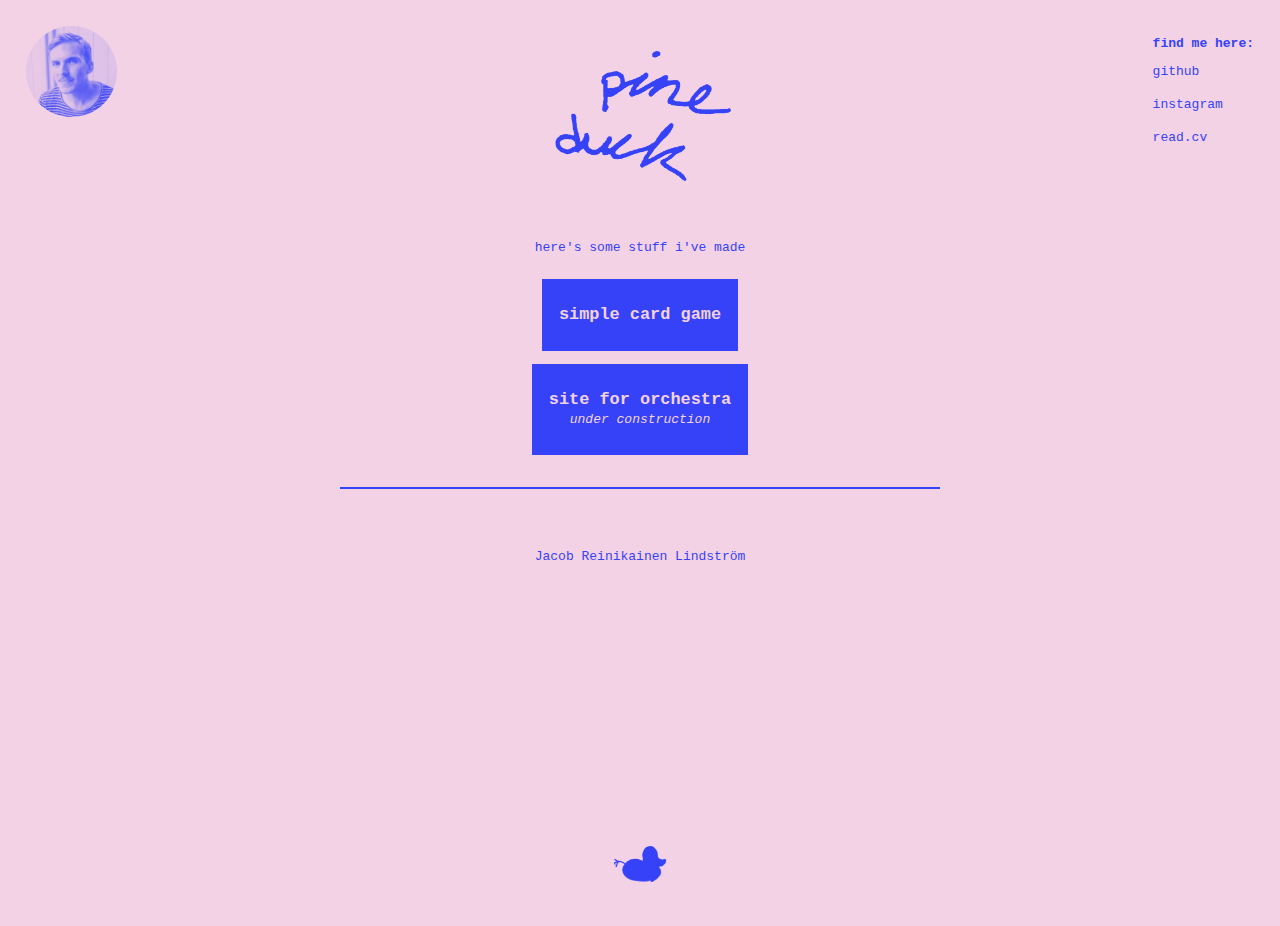
<file: index.html>
<!DOCTYPE html>
<html lang="se">
  
  <head>
      <meta charset="UTF-8">
      <meta name="viewport" content="width=device-width, initial-scale=1.0">
      <meta http-equiv="X-UA-Compatible" content="ie=edge">
      <link rel="stylesheet" href="stylesheets/normalize.css" />
      <link rel="stylesheet" href="stylesheets/style.css">
      <title>it's a pine duck</title>
  </head>
  
  <body>
    <main>
      <h1>
        <img src="graphics/pine-duck-logo-blue.png" alt="Pine Duck" class="pine-duck-logo">
      </h1>
      <h2>here's some stuff i've made</h2>
      <nav>
        <ul class="main-links">
          <li>
            <a href="simple-card-game/card-game.html">
              <div class="main-link">simple card game</div>
            </a>
          </li>
          <li>
            <a href="snow/header.html">
              <div class="main-link">
                site for orchestra<br>
                <span class="subhead">under construction</span>
              </div>
            </a>
          </li>
        </ul>
      </nav>
      
      <hr>
      
      <article class="about-and-links">
        <section class="about">
          <div class='portrait-container'></div>
          <p>Jacob Reinikainen Lindström</p>
        </section>
        
        <nav class="links-nav">
          <h2>find me here:</h2>
          <ul>
            <li><a href="https://github.com/jazzjacob">github</a></li>
            <li><a href="https://www.instagram.com/_jacoblindstrom/">instagram</a></li>
            <li><a href="https://www.read.cv/jacoblindstrom">read.cv</a></li>
          </ul>
        </nav>
      </article>
      
      
      
      
      
    </main>
      <div class="duck-container">
        <a href="https://www.instagram.com/p/Bums4qBA8sX/">
          <img src="graphics/duck.png" alt="" class="duck"/>
        </a>
      </div>
    <script src="scripts/script.js"></script>
  </body>
</html>
</file>
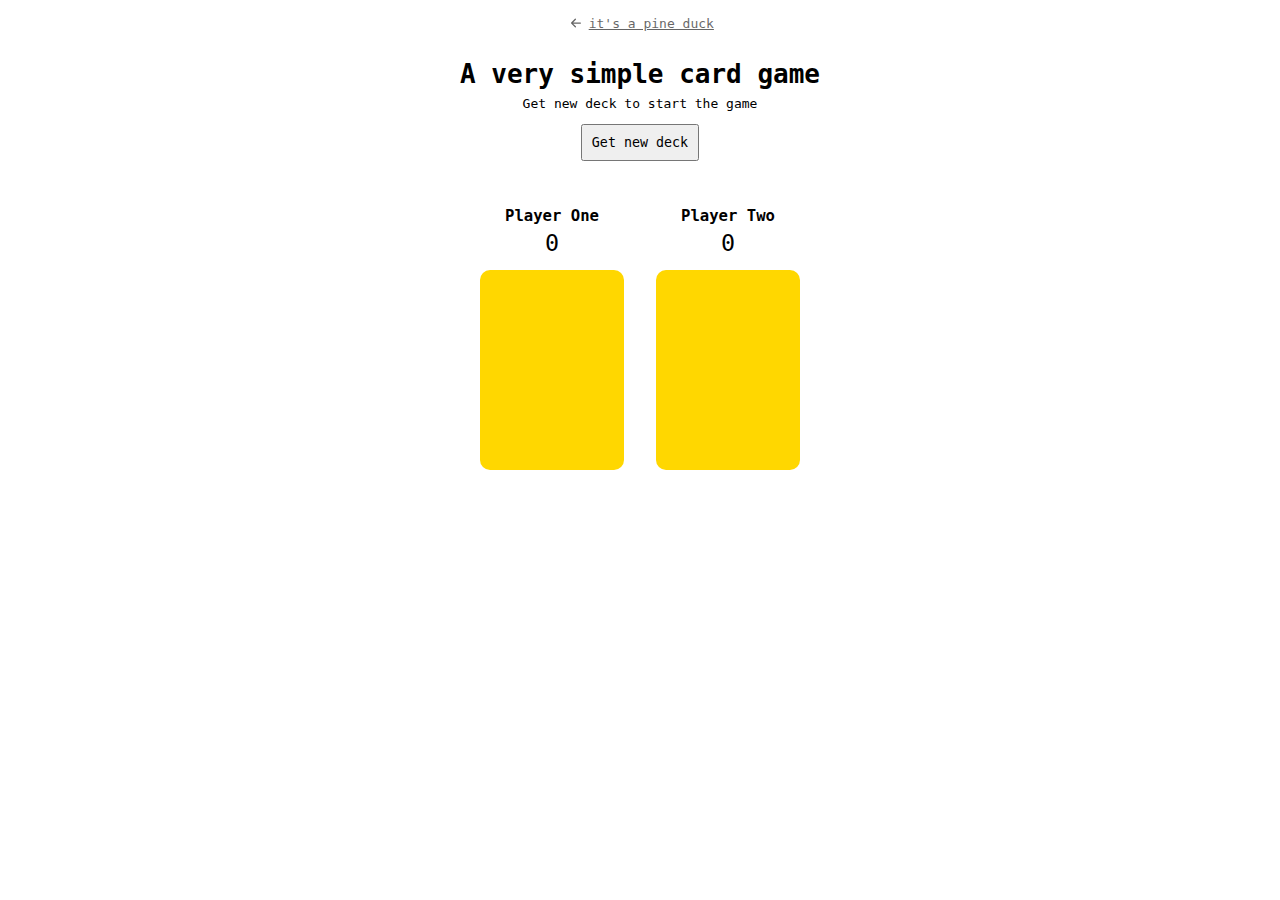
<file: simple-card-game/card-game.html>
<html>
  
  <head>
      <meta charset="UTF-8">
      <meta name="viewport" content="width=device-width, initial-scale=1.0">
      <meta http-equiv="X-UA-Compatible" content="ie=edge">
      <link rel="stylesheet" href="card-game-style.css">
      <script src="card-game-script.js" type="module"></script>
      <title>Deck of cards</title>
  </head>
  
  <body>
    <header>
      <nav>
        <a href="../index.html">
          <svg xmlns="http://www.w3.org/2000/svg" width="20" height="20" fill="currentColor" class="bi bi-arrow-left-short" viewBox="0 0 16 16">
            <path fill-rule="evenodd" d="M12 8a.5.5 0 0 1-.5.5H5.707l2.147 2.146a.5.5 0 0 1-.708.708l-3-3a.5.5 0 0 1 0-.708l3-3a.5.5 0 1 1 .708.708L5.707 7.5H11.5a.5.5 0 0 1 .5.5z"/>
          </svg>
          it's a pine duck
        </a>
      </nav>
    </header>
    <main>
      <h1>A very simple card game</h1>
      
      <section id="deck">
        <span id="start-game">
          <p>Get new deck to start the game</p>
          <button id="deck-button">Get new deck</button>
        </span>
        <button id="reset-button" class="remove">Reshuffle cards</button>
      </section>
      
      
      <section class="players-container">
        <div class="player-box player-one">
          <h2>Player One</h2>
          <p class="score">0</p>
          <div class="card"></div>
          <button id="button-one" class="hidden">Draw card</button>
        </div>
        <div class="player-box player-two">
          <h2>Player Two</h2>
          <p class="score">0</p>
          <div class="card"></div>
          <button id="button-two"class="hidden">Draw card</button>
        </div>
      </section>
    
  
    </main>
  </body>
</html>
</file>
<file: stylesheets/style.css>
* {
  font-family: monospace;
}

:root {
  --bg-color: #F3D2E5;
  --fg-color: #3642F7;
}

html {
  font-size: 100%;
}

body {
  height: 100vh;
  min-width: 230px;
  background-color: var(--bg-color);
  padding: 2rem 2rem 0 2rem;
}

main {
  display: flex;
  flex-direction: column;
  align-items: center;
  position: relative;
  padding-bottom: 5rem;
}

h1 {
  margin: 0;
}

h2 {
  font-size: 1rem;
  font-weight: normal;
  color: #3642F7;
}

p {
  margin: 0;
}

ul {
  list-style: none;
  padding: 0;
}

a {
  color: inherit;
  text-decoration: none;
}

li {
  margin: 0;
  color: white;
}

.main-links li {
  margin-bottom: 1rem;
}

hr {
  width: 80%;
  height: 2px;
  border: none;
  background-color: var(--fg-color);
  max-width: 600px;
}

ul.main-links {
  display: flex; 
  flex-direction: column;
  align-items: center;
}

div.main-link {
  border: none;
  background-color: #3642F7;
  padding: 2rem 1.3rem;
  color: var(--bg-color);
  font-weight: bolder;
  font-size: 1.3rem;
  width: fit-content;
  text-align: center;
}


div.main-link:hover {
  background-color: #2630C0;
  padding: 2rem 1.4rem;
  cursor: pointer;
}

.pine-duck-logo {
  width: 15rem;
}

.links-nav {
  margin-top: 2rem;
}



@media screen and (min-width: 500px) {
  .links-nav {
    position: absolute;
    right: 0;
    top: 0;
    margin-top: 0rem;
    /*top: 1rem;*/
  }
  
  .portrait-container {
    position: absolute;
    top: 0;
    left: 0;
  }
}

.links-nav a:hover {
 /* border-bottom: 0.2rem solid white;
  padding-bottom: -1rem; */
}

.links-nav a {
  position: relative;
}

.links-hover-box::after, .links-hover-box::before {
  content: '';
  width: 120%;
  height: 0.5rem;
  position: absolute;
  top: 0.8rem;
  z-index: -10;
  background-color: white;
}

.links-nav a::after {
  left: 0;
}

.links-nav a::before {
  width: 105%;
  right: 0;
}


.links-nav ul li {
  margin-bottom: 1.4rem;
  color: var(--fg-color);
}

.links-nav h2 {
  font-weight: bold;
}


.subhead {
  font-size: 1rem;
  font-weight: lighter;
  font-style: italic;
}

.duck {
  width: 4rem;
}

.duck-container {
  width: 100%;
  height: fit-content;
  position: fixed;
  bottom: 1rem;
  left: 0;
  display: flex;
  justify-content: center;
}



.portrait-container {
  width: 7rem; 
  height: 7rem;
  border-radius: 50%;
  background-image: url('../graphics/portrait.png');
  background-size: auto 140%;
  background-position: 30% 30%;
}

.about-and-links {
  margin-top: 3rem;
}

.about {
  display: flex;
  flex-direction: column;
  align-items: center;
}

.about p {
  text-align: center;
  margin-top: 1rem;
  color: var(--fg-color);
  line-height: 1.4;
}
</file>
<file: simple-card-game/card-game-style.css>
* {
  margin: 0;
  padding: 0;
  font-family: monospace;
  box-sizing: border-box;
}

header {
  display: flex;
  justify-content: center;
  padding-top: 1rem;
}

header a {
  color: inherit;
  opacity: 0.6;
  display: flex;
  align-items: center;
  background-color: none;
}

header a:hover {
  color: inherit;
  opacity: 1;
}

header svg {
  margin-right: 0.2rem;
}

main {
  display: flex;
  flex-direction: column;
  align-items: center;
  padding-top: 2rem;
}

h1 {
  margin-bottom: 0.5rem;
}

.players-container {
  display: flex;
  flex-direction: row;
  margin-top: 1rem;
}

.player-box {
  height: fit-content;
  width: 150px;
  //background-color: dodgerblue;
  margin: 1rem;
 // color: white;
  display: flex;
  flex-direction: column;
  align-items: center;
}

.player-box h2 {
  margin-top: 0.6rem;
  font-size: 1.2rem;
  width: 100%;
  text-align: center;
}

button {
  margin: 1rem 0;
  padding: 0.7rem;
}

.card {
  margin-top: 1rem;
  width: 144px;
  height: 200px;
  background-color: gold;
  border-radius: 10px;
  background-size: contain;
}

.hidden {
  visibility: hidden;
}

.remove {
  display: none;
}

#start-game {
  display: flex;
  flex-direction: column;
  align-items: center;
}

.winner {
  background-color: lightgreen;
  font-weight: bold;
}

#deck {
  display: flex;
  flex-direction: column;
  align-items: center;
}

.score {
  font-size: 1.8rem; 
  margin-top: 0.3rem;
}

.winner-message {
  margin: 1rem;
  background-color: green;
  color: white;
  font-size: 1.2rem;
  padding: 1rem;
}
</file>
